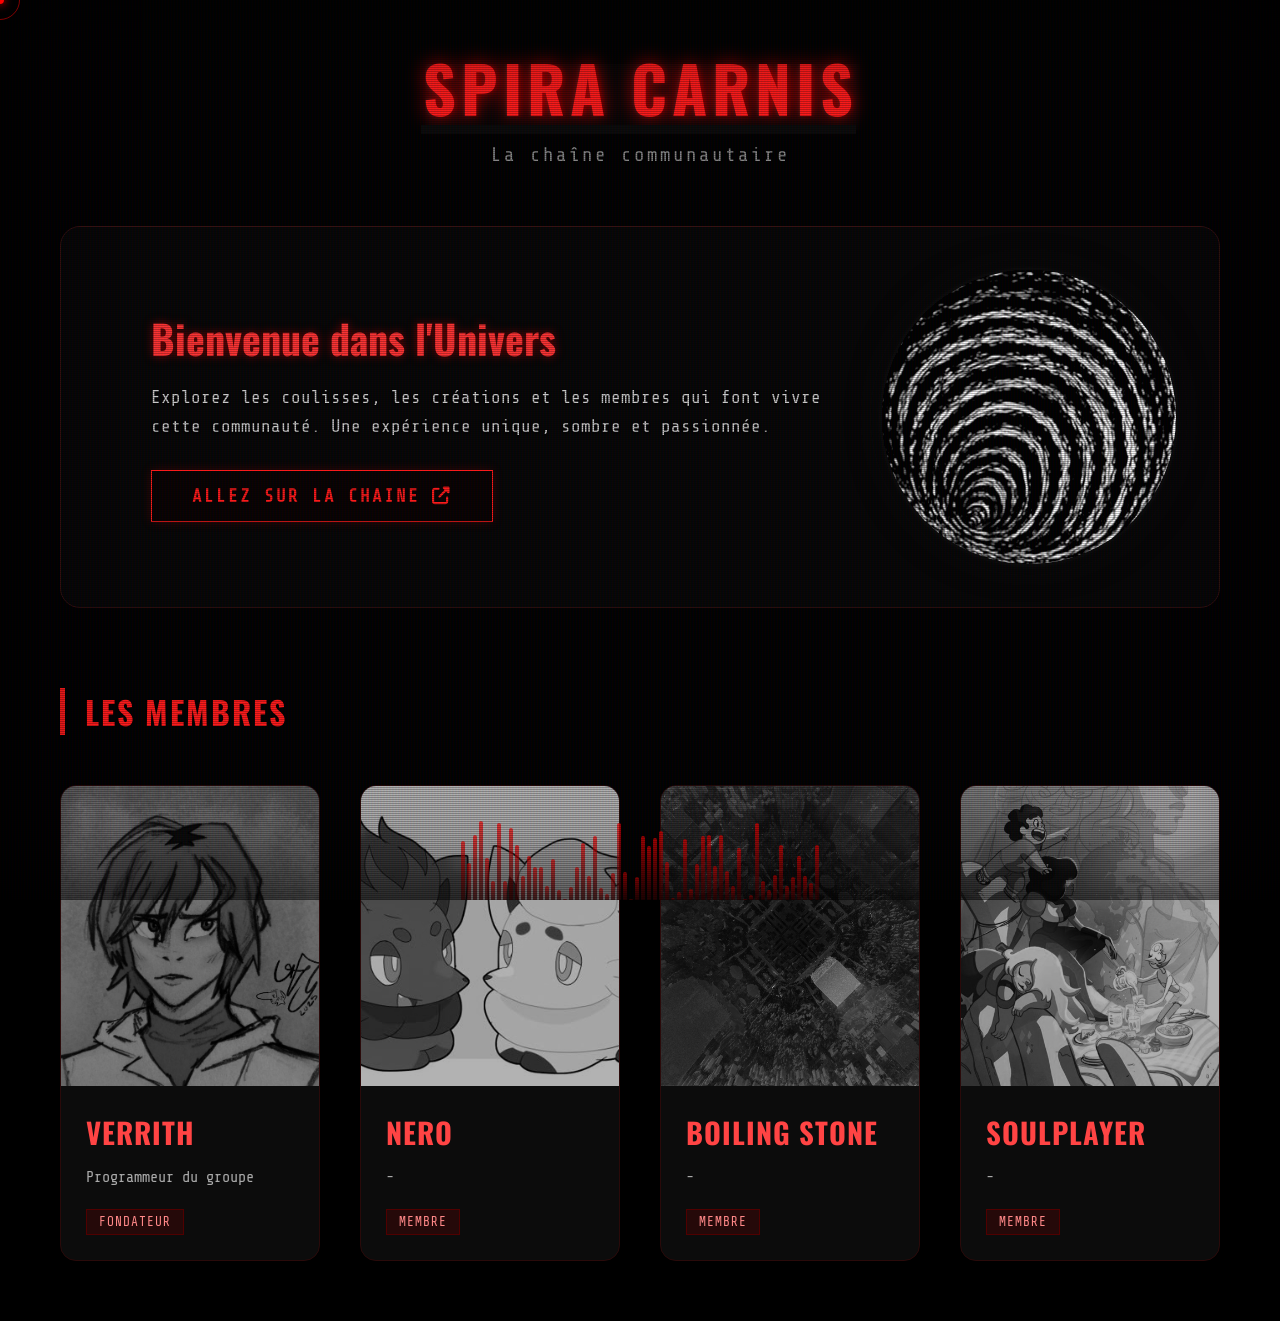
<file: index.html>
<!DOCTYPE html>
<html lang="fr">
<head>
    <meta charset="UTF-8">
    <meta name="viewport" content="width=device-width, initial-scale=1.0">
    <title>Spira Carnis</title>
    <link href="https://fonts.googleapis.com/css2?family=Oswald:wght@300;500;700&family=Share+Tech+Mono&display=swap" rel="stylesheet">
    <link rel="stylesheet" href="https://cdnjs.cloudflare.com/ajax/libs/font-awesome/6.4.0/css/all.min.css">
    <link rel="stylesheet" href="css/style.css">
</head>
<body>

    <!-- Canvas pour le fond fluide -->
    <canvas id="fluid-canvas"></canvas>
    
    <!-- Overlay Scanlines -->
    <div class="overlay"></div>

    <!-- Curseurs -->
    <div class="cursor-dot"></div>
    <div class="cursor-circle"></div>

    <!-- Visualizer -->
    <div class="visualizer" id="visualizer"></div>

    <div class="container">
        <header>
            <h1 class="glitch" data-text="SPIRA CARNIS">SPIRA CARNIS</h1>
            <div class="subtitle">La chaîne communautaire</div>
        </header>

        <a href="https://www.youtube.com/@Spira_Carnis" style="text-decoration: none;">
        <div class="hero-card" id="hero">
            <div class="hero-text">
                <h2>Bienvenue dans l'Univers</h2>
                <p>Explorez les coulisses, les créations et les membres qui font vivre cette communauté. Une expérience unique, sombre et passionnée.</p>
                <a href="https://www.youtube.com/@Spira_Carnis" class="cyber-btn">allez sur la chaine <i class="fa-solid fa-up-right-from-square"></i></a>
            </div>
            <img src="images/Spira Carnis.jpg" alt="Spira Carnis" class="hero-img">
        </div>
        </a>

        <h2 class="section-title">Les Membres</h2>

        <div class="cards-grid">
            <!-- Verrith -->
            <a href="html/Verrith.html" class="member-card" data-text="VERRITH">
                <div class="card-img-container">
                    <img src="images/Cheryl_Mason.png" alt="Verrith" class="card-img">
                </div>
                <div class="card-content">
                    <h3 class="text-animate">Verrith</h3>
                    <p class="text-animate">Programmeur du groupe</p>
                    <span class="role-tag">Fondateur</span>
                </div>
            </a>

            <!-- Nero -->
            <a href="html/Nero.html" class="member-card" data-text="NERO">
                <div class="card-img-container">
                    <img src="images/Nero.jpg" alt="Nero" class="card-img">
                </div>
                <div class="card-content">
                    <h3 class="text-animate">Nero</h3>
                    <p class="text-animate">-</p>
                    <span class="role-tag">Membre</span>
                </div>
            </a>

            <!-- Boiling Stone -->
            <a href="html/Boiled_Stone.html" class="member-card" data-text="BOILING STONE">
                <div class="card-img-container">
                    <img src="images/Boiling Stone.png" alt="Boiling Stone" class="card-img">
                </div>
                <div class="card-content">
                    <h3 class="text-animate">Boiling Stone</h3>
                    <p class="text-animate">-</p>
                    <span class="role-tag">Membre</span>
                </div>
            </a>

            <!-- Soulplayer -->
            <a href="html/Soulplayer.html" class="member-card" data-text="SOULPLAYER">
                <div class="card-img-container">
                    <img src="images/Soulplayer.webp" alt="Soulplayer" class="card-img">
                </div>
                <div class="card-content">
                    <h3 class="text-animate">Soulplayer</h3>
                    <p class="text-animate">-</p>
                    <span class="role-tag">Membre</span>
                </div>
            </a>
        </div>
    </div>

    <script src="javascript/script.js"></script>
</body>
</html>
</file>
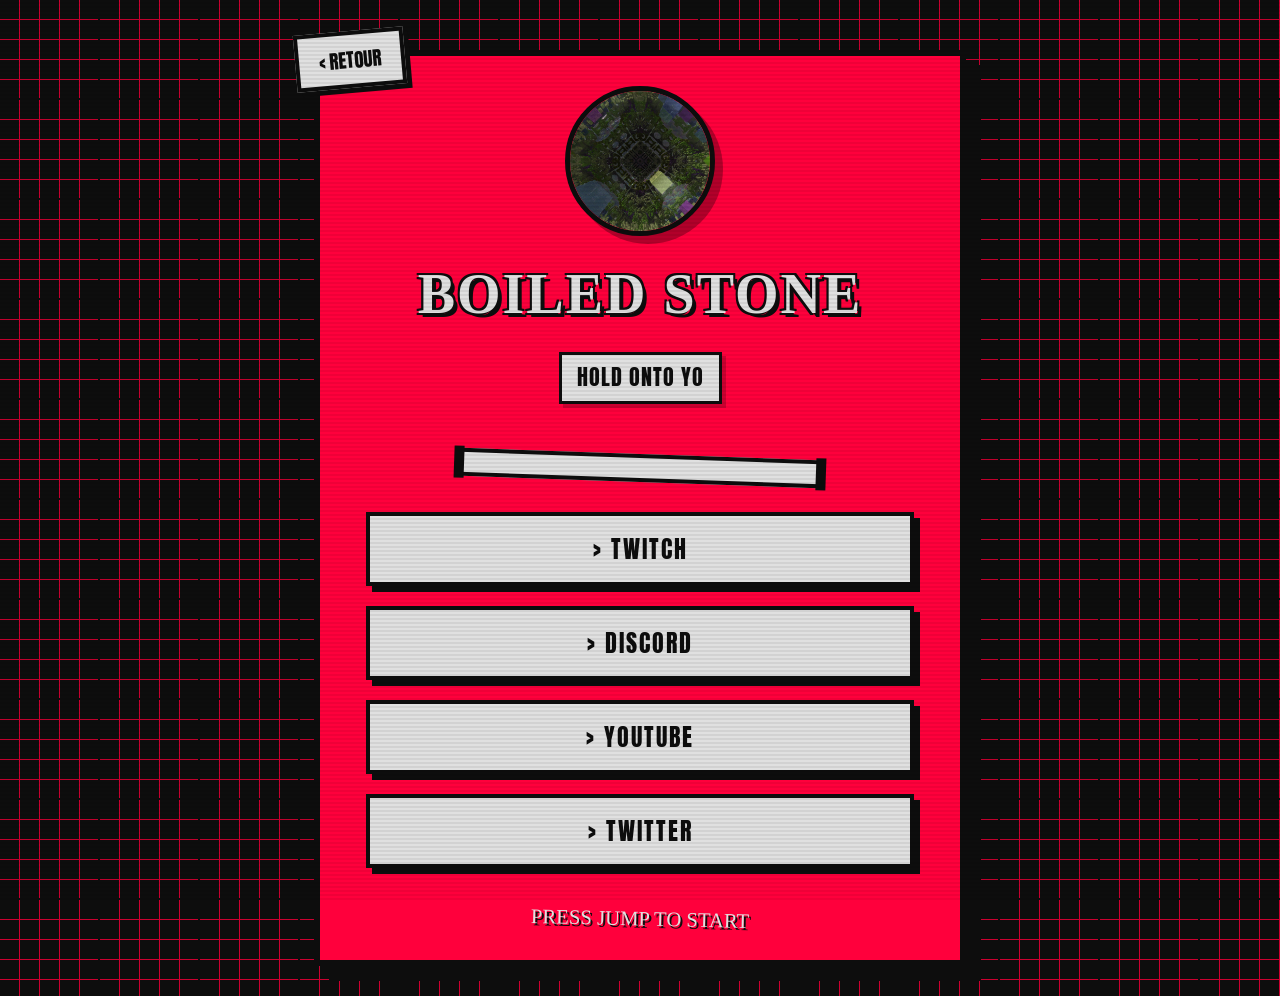
<file: html/Boiled_Stone.html>
<!DOCTYPE html>
<html lang="fr">
<head>
    <meta charset="UTF-8">
    <meta name="viewport" content="width=device-width, initial-scale=1.0">
    <title>SUPER MEAT BOY</title>
    <style>
        @import url('https://fonts.googleapis.com/css2?family=Anton&family=Permanent+Marker&display=swap');
        

        /* 2. Ensuite seulement les variables et le reste du CSS */
        :root {
            --meat-red: #ff003c;
            --meat-dark: #cc0030;
            --plaster: #e0e0e0;
            --ink-black: #0d0d0d;
        }


        body {
            margin: 0;
            padding: 0;
            background-color: var(--ink-black);
            /* Fond style "Viande" */
            background-image: 
                linear-gradient(var(--ink-black) 2px, transparent 2px),
                linear-gradient(90deg, var(--ink-black) 2px, transparent 2px),
                linear-gradient(var(--meat-dark) 1px, transparent 1px),
                linear-gradient(90deg, var(--meat-dark) 1px, transparent 1px);
            background-size: 100px 100px, 100px 100px, 20px 20px, 20px 20px;
            background-position: -2px -2px, -2px -2px, -1px -1px, -1px -1px;
            
            font-family: 'Anton', sans-serif;
            color: var(--plaster);
            overflow-x: hidden;
            display: flex;
            justify-content: center;
            min-height: 100vh;
        }

        section {
            position: relative;
            width: 100%;
            display: flex;
            justify-content: center;
            padding-top: 50px;
            padding-bottom: 30px;
        }

        .scanlines {
            position: fixed;
            top: 0; left: 0; width: 100%; height: 100%;
            background: linear-gradient(to bottom, rgba(255,255,255,0), rgba(255,255,255,0) 50%, rgba(0,0,0,0.2) 50%, rgba(0,0,0,0.2));
            background-size: 100% 4px;
            z-index: 10;
            pointer-events: none;
            opacity: 0.3;
        }

        .container {
            position: relative;
            text-align: center;
            z-index: 5;
            max-width: 600px;
            width: 95%;
            border: 6px solid var(--ink-black);
            background: var(--meat-red);
            padding: 30px 20px;
            box-shadow: 15px 15px 0px var(--ink-black); 
            animation: float 3s ease-in-out infinite;
        }

        .btn-retour {
            position: absolute;
            top: -25px;
            left: -25px;
            background: var(--plaster);
            color: var(--ink-black);
            padding: 10px 20px;
            text-decoration: none;
            font-family: 'Anton', sans-serif;
            font-size: 1.2rem;
            border: 4px solid var(--ink-black);
            box-shadow: 5px 5px 0px var(--ink-black);
            transition: all 0.1s;
            text-transform: uppercase;
            z-index: 20;
            transform: rotate(-5deg);
        }

        .btn-retour:hover {
            background: var(--ink-black);
            color: var(--meat-red);
            transform: rotate(-5deg) translate(-3px, -3px);
            box-shadow: 8px 8px 0px var(--plaster);
        }

        .btn-retour:active {
            transform: rotate(-5deg) translate(2px, 2px);
            box-shadow: 2px 2px 0px var(--ink-black);
        }

        /* --- IMAGE CERCLE CORRIGÉE --- */
        .profile-img {
            width: 140px;
            height: 140px;
            object-fit: cover; /* L'image remplit le cercle sans être déformée */
            border: 5px solid var(--ink-black);
            background: var(--plaster);
            margin-bottom: 15px;
            display: inline-block;
            
            /* C'est ici que ça devient un cercle */
            border-radius: 50%; 
            
            box-shadow: 8px 8px 0px rgba(0,0,0,0.3);
            position: relative;
            z-index: 2;
        }

        /* Pansement adapté au cercle (plus petit et centré) */
        .profile-img::after {
            content: '';
            position: absolute;
            top: 55%; /* Centré verticalement */
            left: 50%;
            width: 50px; /* Plus petit */
            height: 14px;
            background: var(--plaster);
            border: 2px solid var(--ink-black);
            /* Centrage parfait */
            transform: translate(-50%, -50%) rotate(-20deg); 
            z-index: 3;
        }

        h1 {
            font-family: 'Permanent Marker', cursive;
            font-size: 3.5rem;
            margin: 10px 0;
            color: var(--plaster);
            text-transform: uppercase;
            text-shadow: 
                4px 4px 0px var(--ink-black),
                -2px -2px 0px var(--ink-black),
                2px -2px 0px var(--ink-black),
                -2px 2px 0px var(--ink-black);
            letter-spacing: 2px;
            line-height: 1;
            animation: shake 0.5s infinite;
        }

        .subtitle {
            font-family: 'Anton', sans-serif;
            font-size: 1.4rem;
            min-height: 1.6em;
            margin: 20px auto;
            color: var(--ink-black);
            background: var(--plaster);
            display: inline-block;
            padding: 5px 15px;
            border: 3px solid var(--ink-black);
            box-shadow: 4px 4px 0px rgba(0,0,0,0.2);
            font-weight: normal;
            letter-spacing: 1px;
        }

        .decoration {
            height: 20px;
            background: var(--plaster);
            border: 4px solid var(--ink-black);
            margin: 30px auto;
            width: 60%;
            transform: rotate(2deg);
            position: relative;
        }
        .decoration::before, .decoration::after {
            content: '';
            position: absolute;
            top: -6px;
            width: 10px;
            height: 32px;
            background: var(--ink-black);
        }
        .decoration::before { left: -6px; }
        .decoration::after { right: -6px; }

        .links {
            display: flex;
            flex-direction: column;
            gap: 20px;
            align-items: center;
        }

        .link-btn {
            display: block;
            width: 90%;
            padding: 15px 0;
            background: var(--plaster);
            border: 4px solid var(--ink-black);
            color: var(--ink-black);
            text-decoration: none;
            font-family: 'Anton', sans-serif;
            font-size: 1.5rem;
            text-transform: uppercase;
            letter-spacing: 2px;
            box-shadow: 6px 6px 0px var(--ink-black);
            transition: all 0.1s;
            position: relative;
            overflow: hidden;
        }

        .link-btn:hover {
            background: var(--ink-black);
            color: var(--meat-red);
            transform: translate(-4px, -4px);
            box-shadow: 10px 10px 0px var(--plaster);
        }

        .link-btn:active {
            transform: translate(4px, 4px);
            box-shadow: 2px 2px 0px var(--ink-black);
        }

        footer {
            margin-top: 40px;
            font-family: 'Permanent Marker', cursive;
            font-size: 1.2rem;
            color: var(--plaster);
            text-shadow: 2px 2px 0px var(--ink-black);
            animation: blink 0.2s infinite alternate;
        }

        @keyframes float {
            0%, 100% { transform: translateY(0) rotate(0deg); }
            50% { transform: translateY(-10px) rotate(1deg); }
        }

        @keyframes shake {
            0% { transform: translate(1px, 1px) rotate(0deg); }
            20% { transform: translate(-2px, -1px) rotate(-1deg); }
            40% { transform: translate(-1px, 2px) rotate(1deg); }
            60% { transform: translate(1px, -2px) rotate(0deg); }
            80% { transform: translate(-1px, 1px) rotate(1deg); }
            100% { transform: translate(1px, -1px) rotate(-1deg); }
        }

        @keyframes blink {
            from { opacity: 1; transform: scale(1); }
            to { opacity: 0.8; transform: scale(1.05); }
        }

        @media (max-width: 600px) {
            h1 { font-size: 2.5rem; }
            .btn-retour { top: -15px; left: -10px; padding: 8px 12px; font-size: 1rem; }
            .container { width: 90%; padding: 20px 10px; }
        }

    </style>
</head>
<body>

<section>
    <div class="scanlines"></div>

    <div class="container" id="mainCard">
        
        <a href="../index.html" class="btn-retour">
            < RETOUR
        </a>

        <img 
            src="../images/Boiling Stone.png" 
            srcset="../images/Boiling Stone.png"
            alt="Meat Boy" 
            class="profile-img" 
            id="profileImg"
        >
        
        <h1 id="mainTitle">Boiled Stone</h1>
        
        <div class="subtitle" id="typewriter"></div>

        <div class="decoration"></div>

        <div class="links">
            <a href="#" class="link-btn" target="_blank" id="link-twitch">> TWITCH</a>
            <a href="#" class="link-btn" target="_blank" id="link-discord">> DISCORD</a>
            <a href="#" class="link-btn" target="_blank" id="link-youtube">> YOUTUBE</a>
            <a href="#" class="link-btn" target="_blank" id="link-twitter">> TWITTER</a>
        </div>

        <footer id="footerText">PRESS JUMP TO START</footer>
    </div>
</section>

<script src="../javascript/boiled_stone.js"></script>

</body>
</html>
</file>
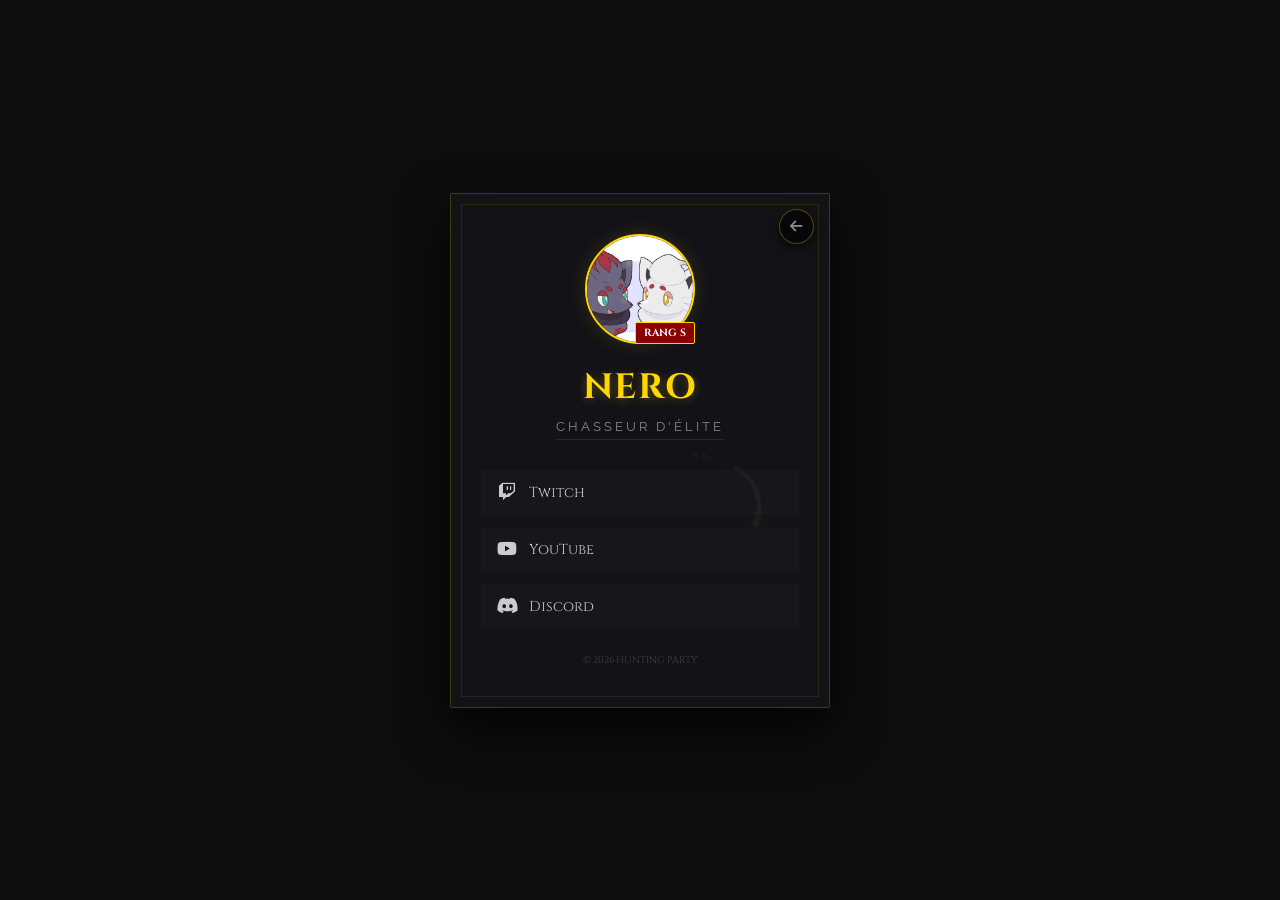
<file: html/Nero.html>
<!DOCTYPE html>
<html lang="fr">
<head>
    <meta charset="UTF-8">
    <meta name="viewport" content="width=device-width, initial-scale=1.0">
    <title>NERO</title>
    <link href="https://fonts.googleapis.com/css2?family=Cinzel:wght@400;700;900&family=Raleway:wght@300;500&display=swap" rel="stylesheet">
    <link rel="stylesheet" href="https://cdnjs.cloudflare.com/ajax/libs/font-awesome/6.4.0/css/all.min.css">
    <link rel="stylesheet" href="../css/nero.css">
</head>
<body>

    <!-- Canvas pour l'esprit unique -->
    <canvas id="spirit-canvas"></canvas>

    <div class="guild-card" id="card">
        
        <!-- NOUVEAU BOUTON RETOUR -->
        <a href="../index.html" class="back-btn" title="Retour à l'accueil">
            <i class="fa-solid fa-arrow-left"></i>
        </a>
        <!-- FIN BOUTON RETOUR -->

        <div class="avatar-container">
            <!-- Image générée automatiquement si pas de lien -->
            <img src="../images/Nero.jpg" alt="Nero" class="avatar-img">
            <div class="rank-badge">RANG S</div>
        </div>

        <h1>NERO</h1>
        <div class="subtitle">Chasseur d'Élite</div>

        <div class="links">
            <a href="#" class="link-item twitch" target="_blank">
                <div class="link-left">
                    <i class="fa-brands fa-twitch"></i>
                    <span>Twitch</span>
                </div>
                <i class="fa-solid fa-chevron-right arrow"></i>
            </a>

            <a href="#" class="link-item youtube" target="_blank">
                <div class="link-left">
                    <i class="fa-brands fa-youtube"></i>
                    <span>YouTube</span>
                </div>
                <i class="fa-solid fa-chevron-right arrow"></i>
            </a>

            <a href="#" class="link-item discord" target="_blank">
                <div class="link-left">
                    <i class="fa-brands fa-discord"></i>
                    <span>Discord</span>
                </div>
                <i class="fa-solid fa-chevron-right arrow"></i>
            </a>
        </div>

        <div class="footer">
            © 2026 HUNTING PARTY
        </div>
    </div>

    <script src="../javascript/Nero.js"></script>
</body>
</html>
</file>
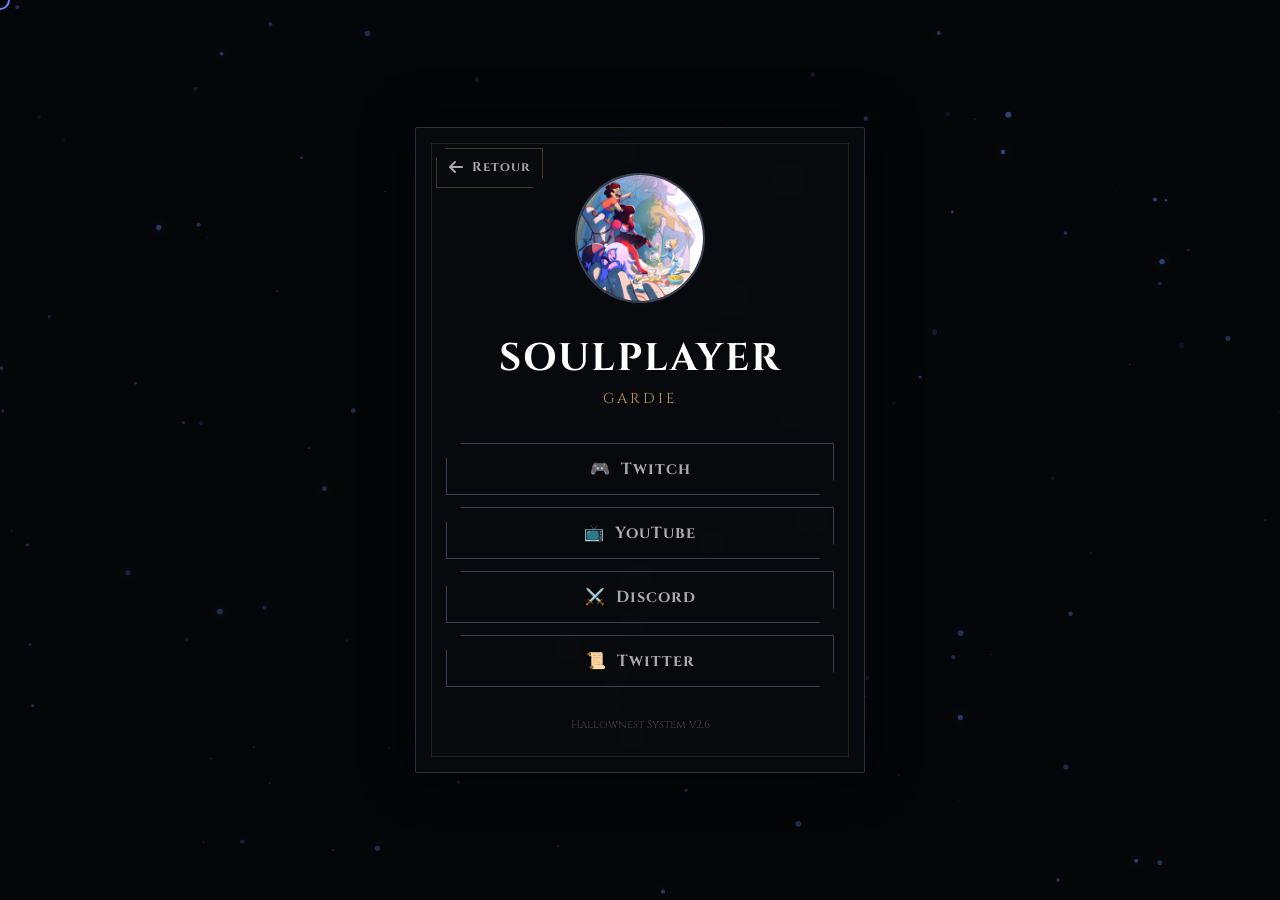
<file: html/Soulplayer.html>
<!DOCTYPE html>
<html lang="fr">
<head>
    <meta charset="UTF-8">
    <meta name="viewport" content="width=device-width, initial-scale=1.0">
    <title>SOULPLAYER</title>
    <link rel="preconnect" href="https://fonts.googleapis.com">
    <link rel="preconnect" href="https://fonts.gstatic.com" crossorigin>
    <link href="https://fonts.googleapis.com/css2?family=Cinzel:wght@400;700&family=Lato:wght@300;400&display=swap" rel="stylesheet">
    <link rel="stylesheet" href="https://cdnjs.cloudflare.com/ajax/libs/font-awesome/6.4.0/css/all.min.css">
    <link rel="stylesheet" href="../css/soulplayer.css">
</head>
<body>

    <canvas id="soul-canvas"></canvas>
    <div id="cursor"></div>

    <div class="container">
        <div class="card" id="card">
            
            <!-- NOUVEAU BOUTON RETOUR -->
            <a href="../index.html" class="back-btn js-link" title="Retour à l'accueil">
                <span><i class="fa-solid fa-arrow-left"></i></span> Retour
            </a>
            <!-- FIN BOUTON RETOUR -->

            <div class="avatar-box">
                <!-- REMPLACEZ L'URL CI-DESSOUS -->
                <img src="../images/Soulplayer.webp" alt="Soulplayer" class="avatar">
            </div>

            <h1 class="glitch-text" data-text="Soulplayer">SOULPLAYER</h1>
            <p class="subtitle" id="subtitle"></p>

            <div class="links">
                <a href="https://www.twitch.tv/soulplayer2007" target="_blank" class="link-btn js-link">
                    <span class="icon">🎮</span> Twitch
                </a>
                <a href="#" target="_blank" class="link-btn js-link">
                    <span class="icon">📺</span> YouTube
                </a>
                <a href="#" target="_blank" class="link-btn js-link">
                    <span class="icon">⚔️</span> Discord
                </a>
                <a href="#" target="_blank" class="link-btn js-link">
                    <span class="icon">📜</span> Twitter
                </a>
            </div>

            <footer>Hallownest System v2.6</footer>
        </div>
    </div>

    <script src="../javascript/soulplayer.js"></script>
</body>
</html>
</file>
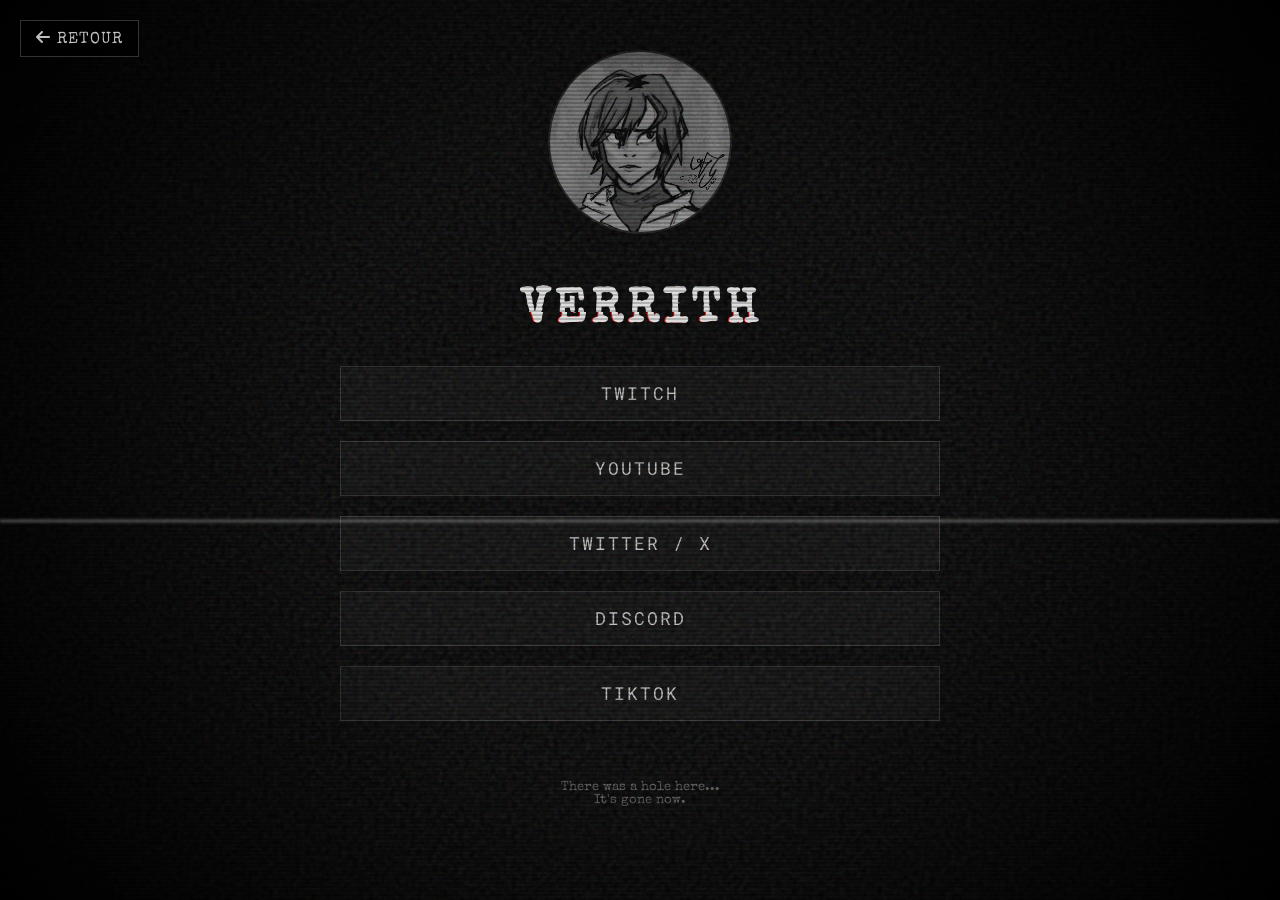
<file: html/Verrith.html>
<!DOCTYPE html>
<html lang="fr">
<head>
    <meta charset="UTF-8">
    <meta name="viewport" content="width=device-width, initial-scale=1.0">
    <title>Verrith</title>
    <link rel="stylesheet" href="https://cdnjs.cloudflare.com/ajax/libs/font-awesome/6.4.0/css/all.min.css">
    <link rel="stylesheet" href="../css/verrith.css">
</head>
<body>

    <!-- BOUTON RETOUR (NOUVEAU) -->
    <a href="../index.html" class="back-btn"><i class="fa-solid fa-arrow-left"></i> Retour</a>

    <!-- Couches d'effets -->
    <div class="overlay"></div>
    <div class="scanlines"></div>
    <!-- Ligne VHS générée par JS -->
    <div id="vhs-line" class="vhs-line"></div>
    
    <!-- Fond de brume -->
    <div class="fog-container">
        <div class="fog-img"></div>
        <div class="fog-img-2"></div>
    </div>

    <div class="container">
        
        <div class="profile-section">
            <!-- REMPLACEZ LE SRC CI-DESSOUS PAR L'URL DE L'IMAGE -->
            <img src="../images/Cheryl_Mason.png" alt="Profil de Verrith" class="profile-img">
        </div>

        <!-- L'attribut data-text est crucial pour l'effet CSS -->
        <h1 data-text="VERRITH">VERRITH</h1>

        <div class="links">
            <!-- Ajout de la classe 'horror-link' et de l'attribut 'data-text' pour le script -->
            <a href="https://twitch.tv/verrith_" target="_blank" class="link-card horror-link" data-text="Twitch">Twitch</a>
            <a href="#" target="_blank" class="link-card horror-link" data-text="YouTube">YouTube</a>
            <a href="#" target="_blank" class="link-card horror-link" data-text="Twitter / X">Twitter / X</a>
            <a href="#" target="_blank" class="link-card horror-link" data-text="Discord">Discord</a>
            <a href="#" target="_blank" class="link-card horror-link" data-text="TikTok">TikTok</a>
        </div>

        <footer>
            <p>There was a hole here...<br>It's gone now.</p>
        </footer>

    </div>

    <script src="../javascript/verrith.js"></script>
</body>
</html>
</file>
<file: css/style.css>
/* ==========================================
           BASE & RESET
           ========================================== */
        * { box-sizing: border-box; margin: 0; padding: 0; cursor: none; /* On cache la souris par défaut */ }
        
        body {
            background-color: #000;
            font-family: 'Share Tech Mono', monospace;
            color: #e0e0e0;
            overflow-x: hidden;
            height: 100vh;
            width: 100vw;
            position: relative;
        }

        /* ==========================================
           FOND FLUIDE SANGUIN (CANVAS)
           ========================================== */
        #fluid-canvas {
            position: fixed;
            top: 0;
            left: 0;
            width: 100%;
            height: 100%;
            z-index: 0;
            opacity: 0.4;
            filter: blur(8px) contrast(1.5);
            pointer-events: none;
        }

        /* ==========================================
           SCANLINES & NOISE
           ========================================== */
        .overlay {
            position: fixed;
            top: 0; left: 0; width: 100%; height: 100%;
            z-index: 999;
            pointer-events: none;
            background: 
                linear-gradient(rgba(18, 16, 16, 0) 50%, rgba(0, 0, 0, 0.25) 50%),
                linear-gradient(90deg, rgba(255, 0, 0, 0.06), rgba(0, 255, 0, 0.02), rgba(0, 0, 255, 0.06));
            background-size: 100% 2px, 3px 100%;
            box-shadow: inset 0 0 100px rgba(0,0,0,0.9);
        }

        /* ==========================================
           CURSOR PERSONNALISÉ
           ========================================== */
        .cursor-dot, .cursor-circle {
            position: fixed;
            top: 0; left: 0;
            transform: translate(-50%, -50%);
            border-radius: 50%;
            pointer-events: none;
            z-index: 10000;
            mix-blend-mode: difference;
        }
        .cursor-dot {
            width: 8px; height: 8px;
            background: #ff0000;
            box-shadow: 0 0 10px #ff0000;
        }
        .cursor-circle {
            width: 40px; height: 40px;
            border: 1px solid rgba(255, 0, 0, 0.5);
            transition: width 0.2s, height 0.2s, background-color 0.2s;
        }
        .cursor-active .cursor-circle {
            width: 70px; height: 70px;
            background: rgba(255, 0, 0, 0.1);
            border-color: #ff0000;
            box-shadow: 0 0 20px #ff0000;
        }

        /* Particules de traînée */
        .particle {
            position: fixed;
            width: 4px; height: 4px;
            background: #ff0000;
            border-radius: 50%;
            pointer-events: none;
            z-index: 9999;
            animation: fadeOut 1s forwards;
        }
        @keyframes fadeOut {
            to { opacity: 0; transform: scale(0); }
        }

        /* ==========================================
           CONTENU PRINCIPAL
           ========================================== */
        .container {
            position: relative;
            z-index: 10;
            max-width: 1200px;
            margin: 0 auto;
            padding: 40px 20px;
            perspective: 1000px;
        }

        header {
            text-align: center;
            margin-bottom: 60px;
            transform-style: preserve-3d;
        }

        h1 {
            font-family: 'Oswald', sans-serif;
            font-size: 4rem;
            color: #ff1a1a;
            text-transform: uppercase;
            letter-spacing: 5px;
            text-shadow: 0 0 20px rgba(255, 0, 0, 0.8);
            position: relative;
            display: inline-block;
        }

        h1::before {
            content: 'SPIRA CARNIS';
            position: absolute;
            left: 2px; top: 2px;
            color: #990000;
            opacity: 0.5;
            z-index: -1;
            filter: blur(2px);
        }

        .subtitle {
            color: #888;
            font-size: 1.2rem;
            margin-top: 10px;
            letter-spacing: 3px;
        }

        /* ==========================================
           HERO CARD (PARALLAXE 3D)
           ========================================== */
        .hero-card {
            background: rgba(10, 10, 10, 0.6);
            backdrop-filter: blur(10px);
            border: 1px solid #331111;
            border-radius: 20px;
            padding: 40px;
            display: flex;
            align-items: center;
            justify-content: space-between;
            gap: 50px;
            margin-bottom: 80px;
            box-shadow: 0 20px 50px rgba(0,0,0,0.8);
            transform-style: preserve-3d;
            transition: transform 0.1s ease-out;
            position: relative;
            overflow: hidden;
        }

        .hero-card::after {
            content: '';
            position: absolute;
            top: -50%; left: -50%;
            width: 200%; height: 200%;
            background: radial-gradient(circle, rgba(255,0,0,0.1) 0%, transparent 60%);
            opacity: 0;
            transition: opacity 0.5s;
            pointer-events: none;
        }
        .hero-card:hover::after { opacity: 1; }

        .hero-text {
            flex: 1;
            transform: translateZ(20px);
        }
        .hero-text h2 {
            font-family: 'Oswald', sans-serif;
            font-size: 2.5rem;
            color: #ff3333;
            margin-bottom: 15px;
            text-shadow: 0 0 10px rgba(255,0,0,0.5);
        }
        .hero-text p {
            font-size: 1.1rem;
            line-height: 1.6;
            color: #ccc;
            text-shadow: 0 1px 2px rgba(0,0,0,0.8);
        }

        .hero-img {
            width: 300px; height: 300px;
            border-radius: 50%;
            border: 3px solid #8b0000;
            box-shadow: 0 0 30px rgba(139, 0, 0, 0.6);
            object-fit: cover;
            transform: translateZ(50px);
            transition: transform 0.5s;
            filter: grayscale(100%) contrast(1.2);
        }
        .hero-card:hover .hero-img {
            transform: translateZ(70px) scale(1.1);
            filter: grayscale(0%) contrast(1.2);
        }

        /* ==========================================
           GRID DES MEMBRES
           ========================================== */
        .section-title {
            font-family: 'Oswald', sans-serif;
            font-size: 2rem;
            color: #ff1a1a;
            margin-bottom: 30px;
            border-left: 5px solid #ff1a1a;
            padding-left: 20px;
            text-transform: uppercase;
            letter-spacing: 2px;
        }

        .cards-grid {
            display: grid;
            grid-template-columns: repeat(4, 1fr);
            gap: 40px;
            padding: 20px 0;
        }

        .member-card {
            background: rgba(15, 15, 15, 0.8);
            border: 1px solid #2a0a0a;
            border-radius: 16px;
            overflow: hidden;
            position: relative;
            transition: transform 0.4s, box-shadow 0.4s;
            transform-style: preserve-3d;
            opacity: 0; /* Caché au départ */
            transform: translateY(50px);
        }

        .member-card.visible {
            opacity: 1;
            transform: translateY(0);
        }

        .member-card:hover {
            transform: translateY(-10px) scale(1.02);
            box-shadow: 0 20px 40px rgba(255, 0, 0, 0.2);
            border-color: #ff0000;
        }

        .card-img-container {
            width: 100%;
            height: 300px;
            overflow: hidden;
            position: relative;
        }

        .card-img {
            width: 100%; height: 100%;
            object-fit: cover;
            transition: transform 0.6s, filter 0.6s;
            filter: grayscale(100%) brightness(0.7);
        }
        
        .member-card:hover .card-img {
            transform: scale(1.1);
            filter: grayscale(0%) brightness(1);
        }

        .card-content {
            padding: 25px;
            transform: translateZ(30px);
        }

        .card-content h3 {
            font-family: 'Oswald', sans-serif;
            font-size: 1.8rem;
            color: #ff4444;
            margin-bottom: 10px;
            text-transform: uppercase;
            letter-spacing: 1px;
        }

        .card-content p {
            font-size: 0.95rem;
            color: #aaa;
            line-height: 1.5;
        }

        .role-tag {
            display: inline-block;
            margin-top: 15px;
            padding: 5px 12px;
            background: rgba(139, 0, 0, 0.2);
            border: 1px solid #500000;
            color: #ff8888;
            font-size: 0.8rem;
            text-transform: uppercase;
            letter-spacing: 1px;
            transition: background 0.3s;
        }
        .member-card:hover .role-tag {
            background: rgba(139, 0, 0, 0.5);
            color: #fff;
        }

        /* ==========================================
           VISUALIZER BAS DE PAGE
           ========================================== */
        .visualizer {
            position: fixed;
            bottom: 0; left: 0;
            width: 100%; height: 80px;
            display: flex;
            align-items: flex-end;
            justify-content: center;
            gap: 2px;
            z-index: 998;
            pointer-events: none;
            opacity: 0.7;
        }
        .bar {
            width: 4px;
            background: linear-gradient(to top, #500000, #ff0000);
            border-radius: 2px 2px 0 0;
            transition: height 0.1s;
        }

        /* ==========================================
           ANIMATIONS DE TEXTE (DATA STREAM)
           ========================================== */
        .text-animate {
            overflow: hidden;
            display: inline-block;
            min-width: 100%;
            white-space: pre-wrap; /* 🔥 IMPORTANT */
        }

        /* ==========================================
           GLITCH EFFECT
           ========================================== */
        .glitch {
            position: relative;
        }
        .glitch::before, .glitch::after {
            content: attr(data-text);
            position: absolute;
            top: 0; left: 0;
            width: 100%; height: 100%;
            background: #0a0a0a;
        }
        .glitch::before {
            left: 2px;
            text-shadow: -1px 0 #00ffff;
            clip: rect(24px, 550px, 90px, 0);
            animation: glitch-anim-1 2.5s infinite linear alternate-reverse;
        }
        .glitch::after {
            left: -2px;
            text-shadow: -1px 0 #ff0000;
            clip: rect(85px, 550px, 140px, 0);
            animation: glitch-anim-2 3s infinite linear alternate-reverse;
        }

        @keyframes glitch-anim-1 {
            0% { clip: rect(20px, 9999px, 10px, 0); }
            20% { clip: rect(60px, 9999px, 80px, 0); }
            40% { clip: rect(30px, 9999px, 50px, 0); }
            60% { clip: rect(90px, 9999px, 10px, 0); }
            80% { clip: rect(10px, 9999px, 70px, 0); }
            100% { clip: rect(50px, 9999px, 30px, 0); }
        }
        @keyframes glitch-anim-2 {
            0% { clip: rect(80px, 9999px, 20px, 0); }
            20% { clip: rect(10px, 9999px, 60px, 0); }
            40% { clip: rect(50px, 9999px, 90px, 0); }
            60% { clip: rect(20px, 9999px, 30px, 0); }
            80% { clip: rect(70px, 9999px, 10px, 0); }
            100% { clip: rect(30px, 9999px, 80px, 0); }
        }

        /* ==========================================
           VIBRATION AU CLIC
           ========================================== */
        @keyframes shake {
            0% { transform: translate(1px, 1px) rotate(0deg); }
            10% { transform: translate(-1px, -2px) rotate(-1deg); }
            20% { transform: translate(-3px, 0px) rotate(1deg); }
            30% { transform: translate(3px, 2px) rotate(0deg); }
            40% { transform: translate(1px, -1px) rotate(1deg); }
            50% { transform: translate(-1px, 2px) rotate(-1deg); }
            60% { transform: translate(-3px, 1px) rotate(0deg); }
            70% { transform: translate(3px, 1px) rotate(-1deg); }
            80% { transform: translate(-1px, -1px) rotate(1deg); }
            90% { transform: translate(1px, 2px) rotate(0deg); }
            100% { transform: translate(1px, -2px) rotate(-1deg); }
        }
        .shake-effect {
            animation: shake 0.5s;
        }

        @media (max-width: 1024px) {
            .cards-grid {
                grid-template-columns: repeat(2, 1fr);
            }
        }

        @media (max-width: 600px) {
            .cards-grid {
                grid-template-columns: 1fr;
            }
        }
        /* Responsive */
        @media (max-width: 768px) {
            .hero-card { flex-direction: column-reverse; text-align: center; padding: 30px 20px; }
            .hero-img { width: 200px; height: 200px; margin-bottom: 20px; }
            h1 { font-size: 2.5rem; }
            .cursor-dot, .cursor-circle { display: none; } /* Pas de curseur custom sur mobile */
            * { cursor: auto; }
        }


        /* ==========================================
           BOUTON CYBER-SANGUIN
           ========================================== */
        .cyber-btn {
            position: relative;
            display: inline-block;
            padding: 15px 40px;
            margin-top: 30px;
            font-family: 'Share Tech Mono', monospace;
            font-size: 1.1rem;
            font-weight: bold;
            text-transform: uppercase;
            letter-spacing: 2px;
            color: #ff1a1a;
            background: rgba(10, 0, 0, 0.6);
            border: 1px solid #ff1a1a;
            cursor: none; /* Garde le curseur custom */
            text-decoration: none;
            transition: all 0.3s ease;
            overflow: hidden;
            z-index: 1;
            /* Ombre portée rouge subtile */
            box-shadow: 0 0 10px rgba(255, 0, 0, 0.2);
        }

        /* Effet de remplissage au survol */
        .cyber-btn::before {
            content: '';
            position: absolute;
            top: 0; left: -100%;
            width: 100%; height: 100%;
            background: linear-gradient(90deg, transparent, rgba(255, 0, 0, 0.4), transparent);
            transition: 0.5s;
            z-index: -1;
        }

        .cyber-btn:hover::before {
            left: 100%;
        }

        .cyber-btn:hover {
            background: rgba(255, 0, 0, 0.1);
            box-shadow: 0 0 20px rgba(255, 0, 0, 0.6), inset 0 0 10px rgba(255, 0, 0, 0.4);
            text-shadow: 0 0 8px #ff0000;
            border-color: #ff4444;
        }

        /* Effet Glitch sur le texte au survol */
        .cyber-btn:hover span {
            animation: glitch-text 0.3s cubic-bezier(.25, .46, .45, .94) both infinite;
            color: #fff;
        }

        @keyframes glitch-text {
            0% { transform: translate(0) }
            20% { transform: translate(-2px, 2px) }
            40% { transform: translate(-2px, -2px) }
            60% { transform: translate(2px, 2px) }
            80% { transform: translate(2px, -2px) }
            100% { transform: translate(0) }
        }

        /* Coins décoratifs (optionnel, pour effet tech) */
        .cyber-btn::after {
            content: '';
            position: absolute;
            top: -2px; left: -2px;
            width: 10px; height: 10px;
            border-top: 2px solid #ff1a1a;
            border-left: 2px solid #ff1a1a;
            transition: all 0.3s;
        }
        .cyber-btn:hover::after {
            width: 100%;
            height: 100%;
            opacity: 0.5;
        }
</file>
<file: css/nero.css>
:root {
            --mh-gold: #FFD700;
            --mh-bg: #0f0f11;
            --mh-panel: rgba(20, 20, 25, 0.95);
            --text-main: #f0f0f0;
        }

        * { margin: 0; padding: 0; box-sizing: border-box; }

        body {
            background: radial-gradient(circle at center, #1a1a20 0%, #050505 100%);
            font-family: 'Raleway', sans-serif;
            color: var(--text-main);
            height: 100vh;
            overflow: hidden;
            display: flex;
            justify-content: center;
            align-items: center;
            perspective: 1000px;
        }

        /* CANVAS MINIMALISTE */
        #spirit-canvas {
            position: absolute;
            top: 0; left: 0;
            width: 100%; height: 100%;
            z-index: 1;
            pointer-events: none;
        }

        /* CARTE */
        .guild-card {
            position: relative;
            z-index: 10;
            width: 380px;
            background: var(--mh-panel);
            border: 1px solid rgba(255, 215, 0, 0.2);
            padding: 40px 30px;
            text-align: center;
            border-radius: 2px;
            box-shadow: 0 20px 50px rgba(0,0,0,0.8);
            transform-style: preserve-3d;
            opacity: 0;
            transform: translateY(30px);
            transition: transform 0.1s ease-out, box-shadow 0.3s;
        }

        /* Cadre doré subtil */
        .guild-card::before {
            content: '';
            position: absolute;
            top: 10px; left: 10px; right: 10px; bottom: 10px;
            border: 1px solid rgba(255, 215, 0, 0.1);
            pointer-events: none;
        }

        /* AVATAR */
        .avatar-container {
            position: relative;
            width: 110px;
            height: 110px;
            margin: 0 auto 20px;
        }

        .avatar-img {
            width: 100%;
            height: 100%;
            border-radius: 50%;
            object-fit: cover;
            border: 2px solid var(--mh-gold);
            box-shadow: 0 0 20px rgba(255, 215, 0, 0.15);
            background: #000;
        }

        .rank-badge {
            position: absolute;
            bottom: 0; right: 0;
            background: #8b0000;
            color: #fff;
            font-family: 'Cinzel', serif;
            font-size: 0.65rem;
            padding: 3px 8px;
            border: 1px solid var(--mh-gold);
            border-radius: 2px;
            font-weight: bold;
        }

        /* TEXTE */
        h1 {
            font-family: 'Cinzel', serif;
            font-size: 2.2rem;
            color: var(--mh-gold);
            text-transform: uppercase;
            letter-spacing: 2px;
            margin-bottom: 5px;
            text-shadow: 0 2px 10px rgba(255, 215, 0, 0.3);
        }

        .subtitle {
            font-size: 0.8rem;
            color: #888;
            text-transform: uppercase;
            letter-spacing: 3px;
            margin-bottom: 30px;
            display: inline-block;
            border-bottom: 1px solid rgba(255,255,255,0.1);
            padding-bottom: 5px;
        }

        /* LIENS ÉPURÉS */
        .links {
            display: flex;
            flex-direction: column;
            gap: 12px;
        }

        .link-item {
            display: flex;
            align-items: center;
            justify-content: space-between;
            padding: 12px 15px;
            background: rgba(255,255,255,0.02);
            border: 1px solid transparent;
            color: #ccc;
            text-decoration: none;
            font-family: 'Cinzel', serif;
            font-size: 0.9rem;
            transition: all 0.3s ease;
            position: relative;
            overflow: hidden;
        }

        .link-item:hover {
            background: rgba(255,255,255,0.05);
            border-color: rgba(255, 215, 0, 0.3);
            color: #fff;
            padding-left: 20px;
        }

        .link-left {
            display: flex;
            align-items: center;
            gap: 12px;
        }

        .link-item i {
            width: 20px;
            text-align: center;
            font-size: 1.1rem;
            transition: transform 0.3s;
        }

        .link-item:hover i {
            transform: scale(1.2);
        }

        .link-item.twitch:hover { border-color: #9146FF; color: #9146FF; }
        .link-item.twitch:hover i { color: #9146FF; }

        .link-item.youtube:hover { border-color: #FF0000; color: #FF0000; }
        .link-item.youtube:hover i { color: #FF0000; }

        .link-item.discord:hover { border-color: #5865F2; color: #5865F2; }
        .link-item.discord:hover i { color: #5865F2; }

        .arrow {
            opacity: 0;
            transform: translateX(-10px);
            transition: all 0.3s;
            font-size: 0.8rem;
        }

        .link-item:hover .arrow {
            opacity: 1;
            transform: translateX(0);
        }

        .footer {
            margin-top: 25px;
            font-size: 0.6rem;
            color: #444;
            font-family: 'Cinzel', serif;
        }

        @media (max-width: 450px) {
            .guild-card { width: 90%; }
        }

        /* Bouton Retour - Style Chasseur */
.back-btn {
    position: absolute;
    top: 15px;
    right: 15px;
    width: 35px;
    height: 35px;
    display: flex;
    align-items: center;
    justify-content: center;
    background: rgba(0, 0, 0, 0.6);
    border: 1px solid rgba(255, 215, 0, 0.3);
    border-radius: 50%;
    color: #888;
    text-decoration: none;
    transition: all 0.3s ease;
    z-index: 20;
    box-shadow: 0 4px 10px rgba(0,0,0,0.5);
}

.back-btn i {
    font-size: 0.9rem;
    transition: transform 0.3s ease;
}

.back-btn:hover {
    border-color: var(--mh-gold);
    color: #fff;
    background: rgba(139, 0, 0, 0.8); /* Rouge sombre au survol */
    box-shadow: 0 0 15px rgba(255, 215, 0, 0.4);
    transform: scale(1.1);
}

.back-btn:hover i {
    transform: translateX(-3px);
}
</file>
<file: css/soulplayer.css>
:root {
            --hk-bg: #050608;
            --hk-soul: #6b8cff;
            --hk-soul-dim: rgba(107, 140, 255, 0.1);
            --hk-gold: #c5a059;
            --hk-text: #e0e0e0;
        }

        * { box-sizing: border-box; margin: 0; padding: 0; }

        body {
            background-color: var(--hk-bg);
            color: var(--hk-text);
            font-family: 'Lato', sans-serif;
            min-height: 100vh;
            display: flex;
            justify-content: center;
            align-items: center;
            overflow: hidden;
            position: relative;
        }

        /* Canvas en plein écran */
        #soul-canvas {
            position: absolute;
            top: 0;
            left: 0;
            width: 100%;
            height: 100%;
            z-index: 1;
            pointer-events: none;
            opacity: 0.8;
            transition: opacity 0.5s ease;
        }

        .container {
            position: relative;
            z-index: 10;
            width: 90%;
            max-width: 450px;
            perspective: 1000px;
        }

        .card {
            background: rgba(10, 12, 16, 0.7);
            padding: 40px 30px;
            border: 1px solid #2a303c;
            border-radius: 2px;
            text-align: center;
            backdrop-filter: blur(10px);
            box-shadow: 0 0 50px rgba(0,0,0,0.8);
            transform-style: preserve-3d;
            transition: transform 0.1s ease-out, box-shadow 0.3s ease;
            position: relative;
            overflow: hidden;
        }

        /* Bordure intérieure dorée subtile */
        .card::after {
            content: '';
            position: absolute;
            inset: 15px;
            border: 1px solid rgba(197, 160, 89, 0.15);
            pointer-events: none;
        }

        .avatar-box {
            position: relative;
            width: 140px;
            height: 140px;
            margin: 0 auto 25px;
            border-radius: 50%;
            padding: 5px;
            background: radial-gradient(circle, rgba(107,140,255,0.2) 0%, transparent 70%);
        }

        .avatar {
            width: 100%;
            height: 100%;
            border-radius: 50%;
            object-fit: cover;
            border: 2px solid #3a4050;
            position: relative;
            z-index: 2;
            transition: filter 0.3s ease;
        }

        .avatar-box:hover .avatar {
            filter: brightness(1.2) drop-shadow(0 0 10px var(--hk-soul));
        }

        h1 {
            font-family: 'Cinzel', serif;
            font-size: 2.4rem;
            color: #fff;
            margin-bottom: 5px;
            letter-spacing: 2px;
            position: relative;
            display: inline-block;
        }

        /* Effet de glitch sur le titre */
        .glitch-text {
            position: relative;
        }
        .glitch-text::before, .glitch-text::after {
            content: attr(data-text);
            position: absolute;
            top: 0; left: 0; width: 100%; height: 100%;
            opacity: 0.8;
            display: none;
        }
        .glitch-active .glitch-text::before {
            display: block;
            color: #ff0055;
            transform: translate(-2px, 0);
            clip-path: inset(0 0 60% 0);
            animation: glitch-anim-1 2s infinite linear alternate-reverse;
        }
        .glitch-active .glitch-text::after {
            display: block;
            color: #00fff5;
            transform: translate(2px, 0);
            clip-path: inset(60% 0 0 0);
            animation: glitch-anim-2 2s infinite linear alternate-reverse;
        }

        @keyframes glitch-anim-1 {
            0% { clip-path: inset(20% 0 80% 0); }
            100% { clip-path: inset(80% 0 10% 0); }
        }
        @keyframes glitch-anim-2 {
            0% { clip-path: inset(10% 0 60% 0); }
            100% { clip-path: inset(70% 0 20% 0); }
        }

        .subtitle {
            font-family: 'Cinzel', serif;
            color: var(--hk-gold);
            font-size: 0.9rem;
            margin-bottom: 35px;
            letter-spacing: 3px;
            text-transform: uppercase;
            min-height: 1.2em;
        }

        .links {
            display: flex;
            flex-direction: column;
            gap: 12px;
        }

        .link-btn {
            display: flex;
            align-items: center;
            justify-content: center;
            padding: 14px;
            background: transparent;
            border: 1px solid #3a4050;
            color: #aaa;
            text-decoration: none;
            font-family: 'Cinzel', serif;
            font-weight: 700;
            letter-spacing: 1px;
            position: relative;
            overflow: hidden;
            transition: all 0.3s ease;
            clip-path: polygon(15px 0, 100% 0, 100% calc(100% - 15px), calc(100% - 15px) 100%, 0 100%, 0 15px);
        }

        .link-btn::before {
            content: '';
            position: absolute;
            top: 0; left: 0; width: 0%; height: 100%;
            background: var(--hk-soul);
            z-index: -1;
            transition: width 0.4s cubic-bezier(0.16, 1, 0.3, 1);
        }

        .link-btn:hover {
            color: #fff;
            border-color: var(--hk-soul);
            box-shadow: 0 0 20px var(--hk-soul-dim);
            transform: translateY(-2px);
        }
        .link-btn:hover::before { width: 100%; }

        .icon { margin-right: 10px; }

        footer {
            margin-top: 30px;
            font-size: 0.7rem;
            color: #444;
            font-family: 'Cinzel', serif;
        }

        /* Curseur personnalisé */
        body { cursor: crosshair; }
        a { cursor: none; } /* On gère le curseur en JS pour l'effet */

        /* Curseur personnalisé en JS */
        #cursor {
            position: fixed;
            top: 0; left: 0;
            width: 20px; height: 20px;
            border: 2px solid var(--hk-soul);
            border-radius: 50%;
            pointer-events: none;
            z-index: 9999;
            transform: translate(-50%, -50%);
            transition: width 0.2s, height 0.2s, background-color 0.2s;
            mix-blend-mode: difference;
        }
        #cursor.hovered {
            width: 40px; height: 40px;
            background-color: rgba(107, 140, 255, 0.2);
            border-color: #fff;
        }

        /* Bouton Retour */
.back-btn {
    position: absolute;
    top: 20px;
    left: 20px;
    display: flex;
    align-items: center;
    padding: 8px 12px;
    background: rgba(10, 12, 16, 0.6);
    border: 1px solid rgba(197, 160, 89, 0.3); /* Doré subtil */
    color: #aaa;
    text-decoration: none;
    font-family: 'Cinzel', serif;
    font-size: 0.8rem;
    font-weight: 700;
    letter-spacing: 1px;
    transition: all 0.3s ease;
    clip-path: polygon(10px 0, 100% 0, 100% calc(100% - 10px), calc(100% - 10px) 100%, 0 100%, 0 10px);
    z-index: 20;
}

.back-btn span {
    margin-right: 8px;
    font-size: 1rem;
    transition: transform 0.3s ease;
}

.back-btn:hover {
    color: #fff;
    border-color: var(--hk-soul);
    background: rgba(107, 140, 255, 0.1);
    box-shadow: 0 0 15px var(--hk-soul-dim);
}

.back-btn:hover span {
    transform: translateX(-3px);
}
</file>
<file: css/verrith.css>
/* --- CONFIGURATION GÉNÉRALE --- */
        @import url('https://fonts.googleapis.com/css2?family=Special+Elite&family=Roboto+Mono:wght@300&display=swap');

        :root {
            --bg-color: #050505;
            --text-color: #c0c0c0;
            --accent-color: #8a0e0e;
            --scanline-color: rgba(0, 0, 0, 0.5);
        }

        body {
            margin: 0;
            padding: 0;
            background-color: var(--bg-color);
            color: var(--text-color);
            font-family: 'Roboto Mono', monospace;
            overflow-x: hidden;
            min-height: 100vh;
            display: flex;
            flex-direction: column;
            align-items: center;
        }

        /* --- BOUTON RETOUR (NOUVEAU) --- */
        .back-btn {
            position: fixed;
            top: 20px;
            left: 20px;
            z-index: 100; /* Au-dessus de tout */
            font-family: 'Special Elite', cursive;
            text-decoration: none;
            color: var(--text-color);
            font-size: 1rem;
            border: 1px solid #333;
            padding: 8px 15px;
            background: rgba(0, 0, 0, 0.7);
            transition: all 0.3s ease;
            text-transform: uppercase;
            letter-spacing: 1px;
            backdrop-filter: blur(2px);
        }

        .back-btn:hover {
            border-color: var(--accent-color);
            color: var(--accent-color);
            background: rgba(20, 0, 0, 0.8);
            box-shadow: 0 0 10px rgba(138, 14, 14, 0.4);
            padding-left: 20px; /* Petit déplacement vers la droite */
        }

        /* --- EFFETS VHS & CRT (GLOBAUX) --- */
        .overlay {
            position: fixed;
            top: 0; left: 0; width: 100%; height: 100%;
            pointer-events: none;
            z-index: 10;
            background: 
                radial-gradient(circle, transparent 40%, #000 100%),
                url('data:image/svg+xml;utf8,%3Csvg viewBox="0 0 200 200" xmlns="http://www.w3.org/2000/svg"%3E%3Cfilter id="noiseFilter"%3E%3CfeTurbulence type="fractalNoise" baseFrequency="0.85" numOctaves="3" stitchTiles="stitch"/%3E%3C/filter%3E%3Crect width="100%25" height="100%25" filter="url(%23noiseFilter)" opacity="0.15"/%3E%3C/svg%3E');
        }

        .scanlines {
            position: fixed;
            top: 0; left: 0; width: 100%; height: 100%;
            pointer-events: none;
            z-index: 11;
            background: linear-gradient(to bottom, rgba(255,255,255,0), rgba(255,255,255,0) 50%, rgba(0,0,0,0.2) 50%, rgba(0,0,0,0.2));
            background-size: 100% 4px;
            animation: scrollScanlines 10s linear infinite;
        }

        /* Ligne VHS horizontale aléatoire */
        .vhs-line {
            position: fixed;
            top: 0; left: 0;
            width: 100%;
            height: 4px;
            background: rgba(255, 255, 255, 0.3);
            opacity: 0;
            pointer-events: none;
            z-index: 12;
            filter: blur(1px);
        }

        @keyframes scrollScanlines {
            0% { background-position: 0 0; }
            100% { background-position: 0 100%; }
        }

        /* --- CONTENEUR --- */
        .container {
            position: relative;
            z-index: 1;
            max-width: 600px;
            width: 90%;
            margin-top: 50px;
            text-align: center;
            padding-bottom: 50px;
        }

        /* --- IMAGE DE PROFIL --- */
        .profile-section {
            margin-bottom: 40px;
            position: relative;
        }

        .profile-img {
            width: 180px;
            height: 180px;
            object-fit: cover;
            border-radius: 50%;
            border: 2px solid #333;
            filter: grayscale(100%) contrast(120%) brightness(80%);
            box-shadow: 0 0 20px rgba(0,0,0,0.8);
            transition: filter 0.5s ease;
            background-color: #111;
        }

        .profile-img:hover {
            filter: grayscale(0%) contrast(100%) brightness(90%);
            border-color: var(--accent-color);
        }

        .profile-img::after {
            content: '';
            position: absolute;
            top: -10px; left: -10px; right: -10px; bottom: -10px;
            border-radius: 50%;
            border: 1px dashed rgba(255, 255, 255, 0.1);
            animation: rotateGhost 20s linear infinite;
        }

        @keyframes rotateGhost {
            from { transform: rotate(0deg); }
            to { transform: rotate(360deg); }
        }

        /* --- EFFET GLITCH SUR LE TEXTE (VERRITH) --- */
        h1 {
            font-family: 'Special Elite', cursive;
            font-size: 3rem;
            color: #e0e0e0;
            text-transform: uppercase;
            letter-spacing: 5px;
            margin: 10px 0 30px 0;
            position: relative;
            display: inline-block;
        }

        h1::before, h1::after {
            content: attr(data-text);
            position: absolute;
            top: 0;
            left: 0;
            width: 100%;
            height: 100%;
            background: var(--bg-color);
        }

        h1::before {
            left: 2px;
            text-shadow: -1px 0 red;
            clip: rect(24px, 550px, 90px, 0);
            animation: glitch-anim-1 2.5s infinite linear alternate-reverse;
        }

        h1::after {
            left: -2px;
            text-shadow: -1px 0 blue;
            clip: rect(85px, 550px, 140px, 0);
            animation: glitch-anim-2 3s infinite linear alternate-reverse;
        }

        @keyframes glitch-anim-1 {
            0% { clip: rect(20px, 9999px, 10px, 0); transform: skew(0.5deg); }
            5% { clip: rect(50px, 9999px, 60px, 0); transform: skew(0.5deg); }
            10% { clip: rect(10px, 9999px, 80px, 0); transform: skew(0.1deg); }
            15% { clip: rect(90px, 9999px, 10px, 0); transform: skew(0.9deg); }
            20% { clip: rect(10px, 9999px, 50px, 0); transform: skew(0.2deg); }
            100% { clip: rect(40px, 9999px, 70px, 0); transform: skew(0.3deg); }
        }

        @keyframes glitch-anim-2 {
            0% { clip: rect(60px, 9999px, 70px, 0); transform: skew(0.8deg); }
            5% { clip: rect(10px, 9999px, 20px, 0); transform: skew(0.2deg); }
            10% { clip: rect(80px, 9999px, 10px, 0); transform: skew(0.5deg); }
            15% { clip: rect(30px, 9999px, 90px, 0); transform: skew(0.1deg); }
            20% { clip: rect(70px, 9999px, 20px, 0); transform: skew(0.6deg); }
            100% { clip: rect(20px, 9999px, 50px, 0); transform: skew(0.4deg); }
        }

        /* --- LIENS --- */
        .links {
            display: flex;
            flex-direction: column;
            gap: 20px;
            width: 100%;
        }

        .link-card {
            background: rgba(20, 20, 20, 0.6);
            border: 1px solid #333;
            padding: 15px 20px;
            text-decoration: none;
            color: var(--text-color);
            font-size: 1.1rem;
            text-transform: uppercase;
            letter-spacing: 2px;
            transition: all 0.3s ease;
            position: relative;
            overflow: hidden;
            backdrop-filter: blur(2px);
            display: block;
        }

        .link-card::before {
            content: '';
            position: absolute;
            top: 0; left: 0;
            width: 4px;
            height: 100%;
            background-color: var(--accent-color);
            transform: scaleY(0);
            transition: transform 0.3s ease;
            transform-origin: bottom;
        }

        .link-card:hover {
            background: rgba(40, 10, 10, 0.8);
            border-color: var(--accent-color);
            padding-left: 30px;
            text-shadow: 0 0 5px rgba(255, 255, 255, 0.5);
        }

        .link-card:hover::before {
            transform: scaleY(1);
        }

        footer {
            margin-top: 60px;
            font-size: 0.8rem;
            opacity: 0.5;
            font-family: 'Special Elite', cursive;
        }

        /* --- BRUME --- */
        .fog-container {
            position: fixed;
            top: 0; left: 0; width: 100%; height: 100%;
            z-index: 0;
            overflow: hidden;
            opacity: 0.4;
        }
        
        .fog-img {
            position: absolute;
            height: 100vh;
            width: 300vw;
            background: url('https://raw.githubusercontent.com/danielstuart14/CSS_FOG_ANIMATION/master/fog1.png') repeat-x;
            background-size: contain;
            animation: fogMove 60s linear infinite;
        }

        .fog-img-2 {
            background: url('https://raw.githubusercontent.com/danielstuart14/CSS_FOG_ANIMATION/master/fog2.png') repeat-x;
            background-size: contain;
            animation: fogMove 40s linear infinite reverse;
            top: 30%;
        }

        @keyframes fogMove {
            0% { transform: translate3d(0, 0, 0); }
            100% { transform: translate3d(-200vw, 0, 0); }
        }
</file>
